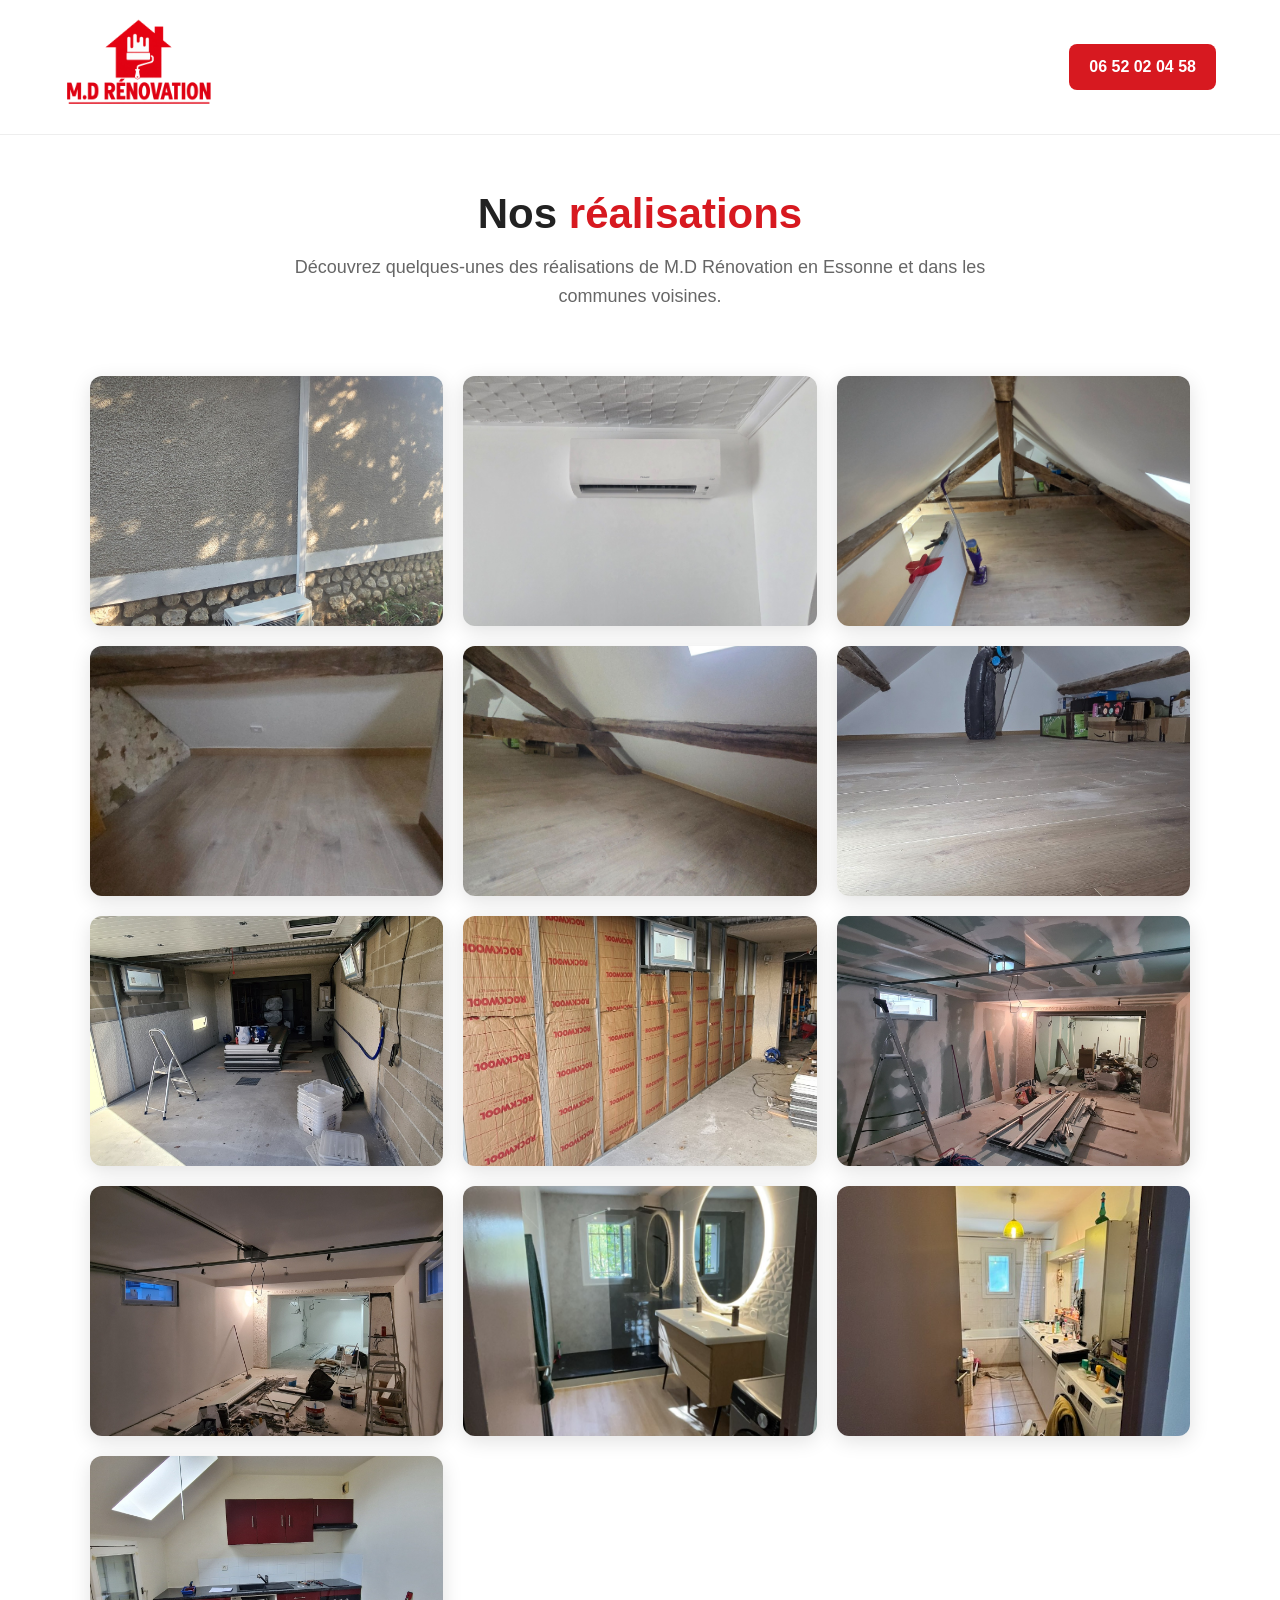
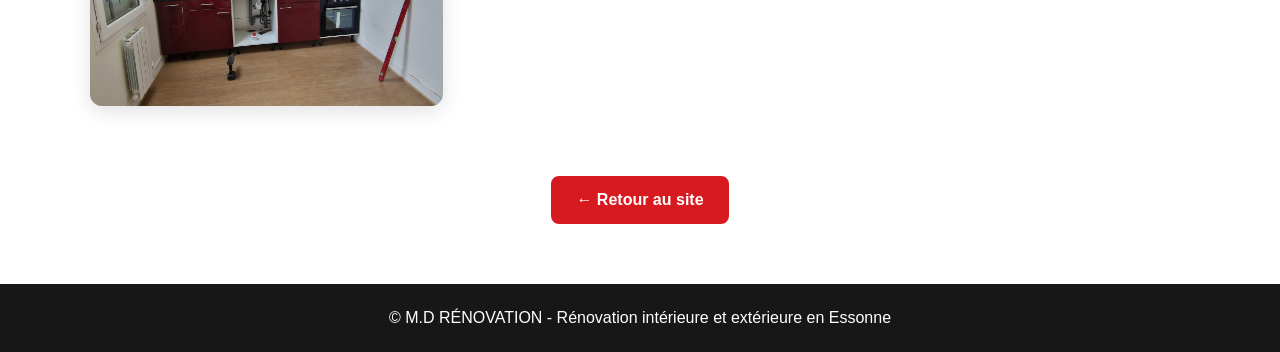
<file: Réalisations.html>
<!DOCTYPE html>
<html lang="fr">
<head>
  <meta charset="UTF-8">
  <meta name="viewport" content="width=device-width, initial-scale=1.0">

  <title>Nos réalisations - M.D Rénovation</title>

  <meta name="description" content="Découvrez les réalisations de M.D Rénovation en Essonne : rénovation intérieure et extérieure, combles, garages, cuisines et salles de bain.">

  <style>
    * {
      box-sizing: border-box;
      margin: 0;
      padding: 0;
    }

    body {
      font-family: Arial, sans-serif;
      background: #fff;
      color: #222;
    }

    header {
      display: flex;
      align-items: center;
      justify-content: space-between;
      padding: 15px 5%;
      border-bottom: 1px solid #eee;
      background: #fff;
    }

    header img {
      width: 150px;
      height: auto;
    }

    .phone {
      background: #d71920;
      color: white;
      padding: 14px 20px;
      border-radius: 8px;
      text-decoration: none;
      font-weight: bold;
    }

    .hero {
      text-align: center;
      padding: 55px 20px 35px;
    }

    .hero h1 {
      font-size: 42px;
      margin-bottom: 15px;
    }

    .hero h1 span {
      color: #d71920;
    }

    .hero p {
      color: #666;
      font-size: 18px;
      max-width: 750px;
      margin: auto;
      line-height: 1.6;
    }

    .gallery {
      width: 90%;
      max-width: 1100px;
      margin: 30px auto 70px;
      display: grid;
      grid-template-columns: repeat(3, 1fr);
      gap: 20px;
    }

    .gallery-item {
      overflow: hidden;
      border-radius: 12px;
      box-shadow: 0 5px 20px rgba(0,0,0,0.12);
      background: #fff;
    }

    .gallery-item img {
      width: 100%;
      height: 250px;
      object-fit: cover;
      display: block;
      transition: transform 0.4s ease;
    }

    .gallery-item:hover img {
      transform: scale(1.05);
    }

    .back {
      text-align: center;
      margin-bottom: 60px;
    }

    .back a {
      display: inline-block;
      background: #d71920;
      color: white;
      padding: 15px 25px;
      border-radius: 8px;
      text-decoration: none;
      font-weight: bold;
    }

    footer {
      background: #171717;
      color: white;
      text-align: center;
      padding: 25px;
    }

    @media (max-width: 700px) {
      header {
        padding: 12px 15px;
      }

      header img {
        width: 125px;
      }

      .phone {
        font-size: 14px;
        padding: 12px 14px;
      }

      .hero {
        padding: 40px 15px 25px;
      }

      .hero h1 {
        font-size: 32px;
      }

      .hero p {
        font-size: 16px;
      }

      .gallery {
        grid-template-columns: 1fr;
        width: 92%;
      }

      .gallery-item img {
        height: 240px;
      }
    }
  </style>
</head>

<body>

<header>
  <a href="index.html">
    <img src="logo.png" alt="M.D Rénovation">
  </a>

  <a class="phone" href="tel:0652020458">
    06 52 02 04 58
  </a>
</header>

<section class="hero">
  <h1>Nos <span>réalisations</span></h1>

  <p>
    Découvrez quelques-unes des réalisations de M.D Rénovation
    en Essonne et dans les communes voisines.
  </p>
</section>

<section class="gallery">

  <div class="gallery-item">
    <img src="clim-exterieur.jpg" alt="Pose de climatisation extérieure">
  </div>

  <div class="gallery-item">
    <img src="clim-interieur.jpg" alt="Pose de climatisation intérieure">
  </div>

  <div class="gallery-item">
    <img src="combles-amenages-1.jpg" alt="Aménagement de combles">
  </div>

  <div class="gallery-item">
    <img src="combles-amenages-2.jpg" alt="Rénovation de combles">
  </div>

  <div class="gallery-item">
    <img src="combles-amenages-3.jpg" alt="Travaux d'aménagement de combles">
  </div>

  <div class="gallery-item">
    <img src="combles-amenages-4.jpg" alt="Réalisation de combles aménagés">
  </div>

  <div class="gallery-item">
    <img src="garage-avant.jpg" alt="Rénovation de garage avant travaux">
  </div>

  <div class="gallery-item">
    <img src="garage-isolation.jpg" alt="Isolation de garage">
  </div>

  <div class="gallery-item">
    <img src="garage-placo.jpg" alt="Pose de placo dans un garage">
  </div>

  <div class="gallery-item">
    <img src="garage-finitions.jpg" alt="Finitions de garage">
  </div>

  <div class="gallery-item">
    <img src="salle-de-bain-apres.jpg" alt="Rénovation de salle de bain">
  </div>

  <div class="gallery-item">
    <img src="salle-de-bain-avant.jpg" alt="Réalisation de salle de bain">
  </div>

  <div class="gallery-item">
    <img src="cuisine.jpg" alt="Rénovation de cuisine">
  </div>

</section>

<div class="back">
  <a href="index.html">← Retour au site</a>
</div>

<footer>
  © M.D RÉNOVATION - Rénovation intérieure et extérieure en Essonne
</footer>

</body>
</html>
</file>
